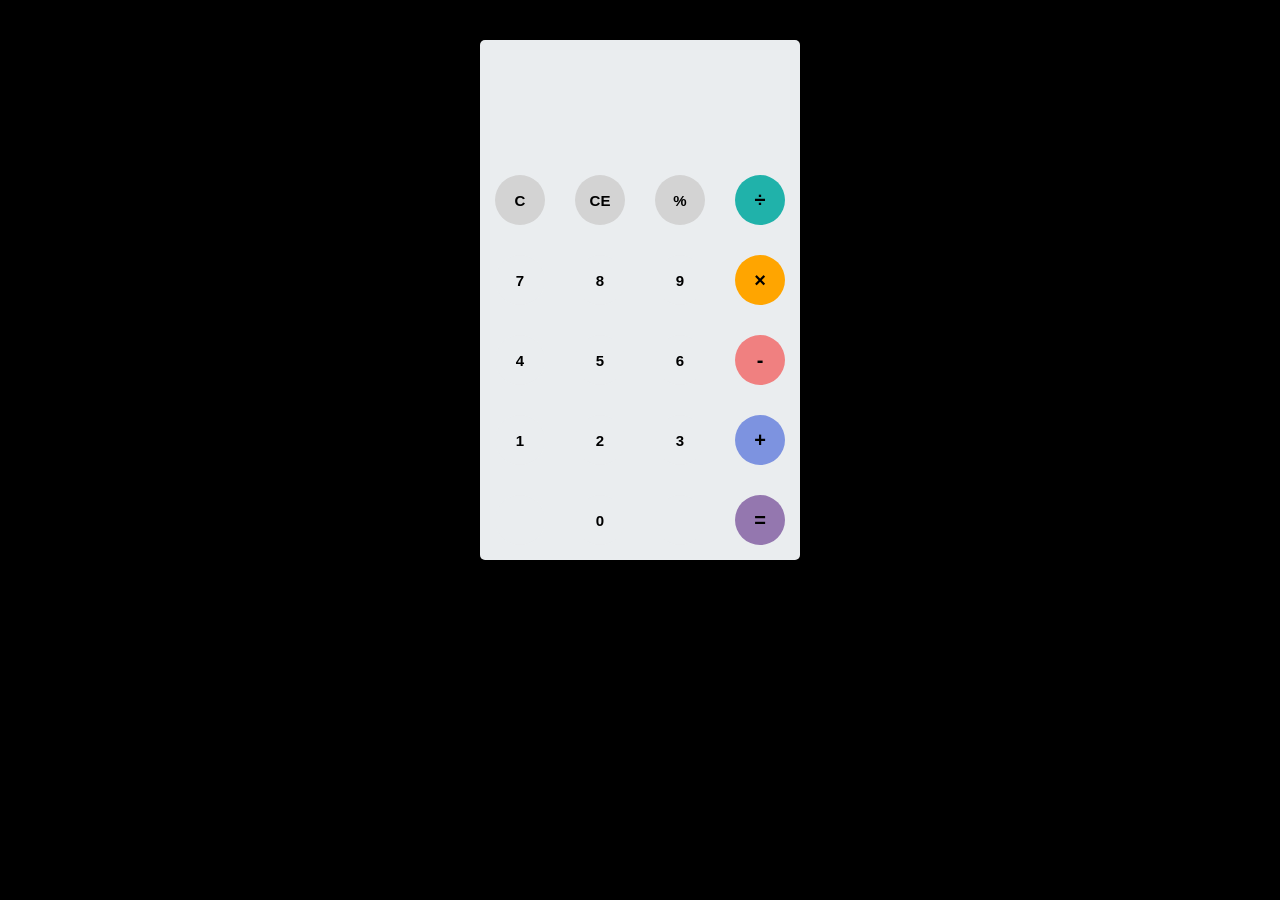
<file: kalkulator/index.html>
<html>
    <head>
        <link rel="stylesheet" type="text/css" href="styles.css">
       <link href="https://fonts.googleapis.com/css?family=Open+Sans:600,700" rel="stylesheet">
        <title>Aplikasi Kalkulator Simple</title>
    </head>
    <body>
        <div id="container">
            <div id="calculator">
                <div id="result">
                    <div id="history">
                        <p id="history-value"></p>
                    </div>
                    <div id="output">
                        <p id="output-values"></p>
                    </div>
                </div>
                <div id="keyboard">
                    <button class="operator" id="clear">C</button>
                    <button class="operator" id="backspace">CE</button>
                    <button class="operator" id="%">%</button>
                    <button class="operator" id="/">&#247;</button>
                    <button class="number" id="7">7</button>
                    <button class="number" id="8">8</button>
                    <button class="number" id="9">9</button>
                    <button class="operator" id="*">&times;</button>
                    <button class="number" id="4">4</button>
                    <button class="number" id="5">5</button>
                    <button class="number" id="6">6</button>
                    <button class="operator" id="-">-</button>
                    <button class="number" id="1">1</button>
                    <button class="number" id="2">2</button>
                    <button class="number" id="3">3</button>
                    <button class="operator" id="+">+</button>
                    <button class="empty" id="empty"></button>
                    <button class="number" id="0">0</button>
                    <button class="empty" id="empty"></button>
                    <button class="operator" id="=">=</button>
                </div>
            </div>
        </div>
        <script src="script.js"></script>
    </body
</file>
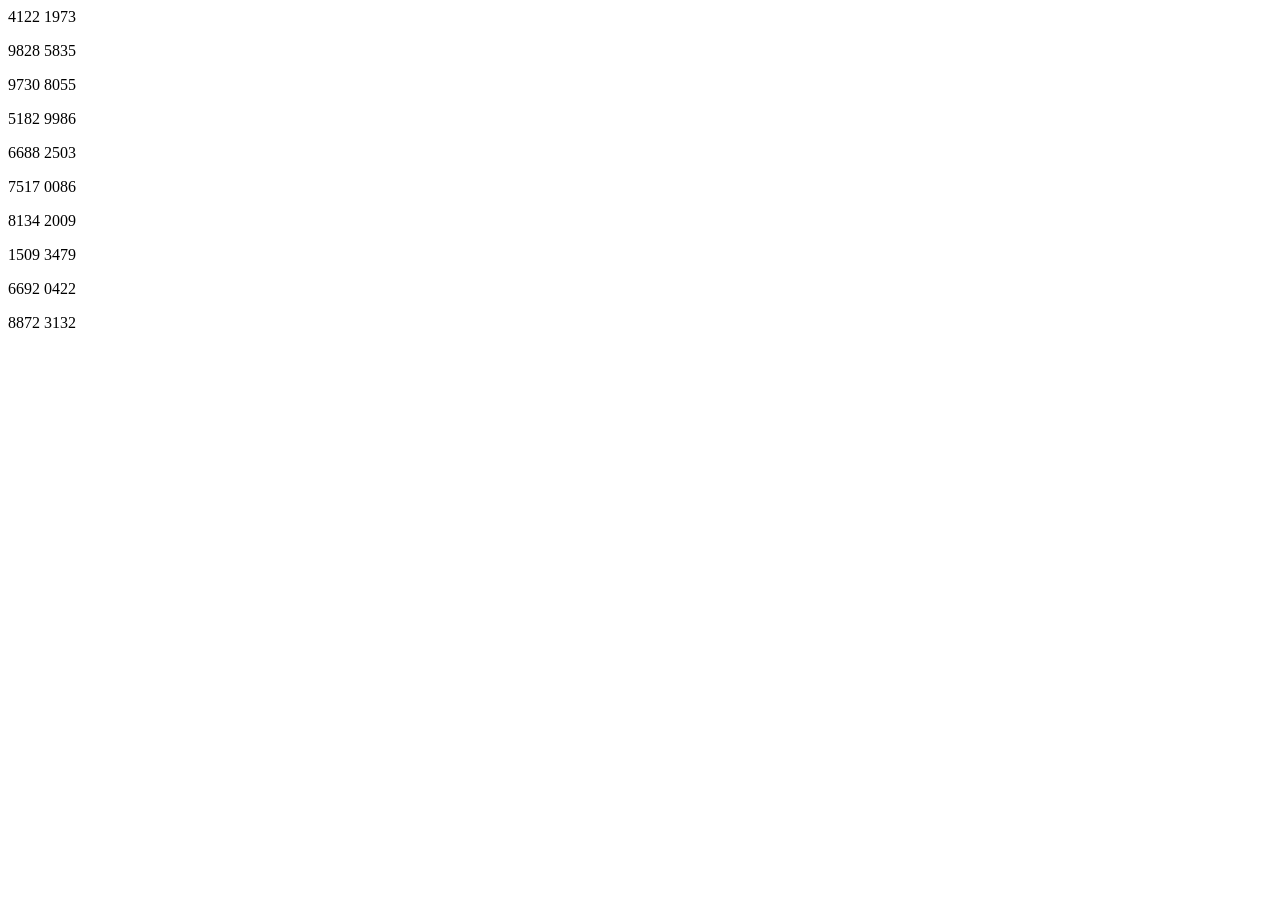
<file: memeriksa/index.html>
<html>
<title>Verifikasi 2 Langkah</title>
<body>
<p> 4122 1973 </p>
<p>9828 5835</p>
<p>9730 8055</p>
<p>5182 9986</p>
<p>6688 2503</p>
<p>7517 0086</p>
<p>8134 2009</p>
<p>1509 3479</p>
<p>6692 0422 </p>
<p>8872 3132</p>
</body>
</html>
</file>
<file: kalkulator/styles.css>
body{
	font-family: 'Open Sans',sans-serif;
	background-color:black;
}
#container{
	width: 1000px;
	height: 550px;
	margin: 20px auto;	
}
#calculator{
	width: 320px;
	height: 520px;
    background-color: #eaedef;
    margin: 0 auto;
    top: 20px;
    position: relative;
    border-radius: 5px;
    box-shadow: 0 4px 8px 0 rgba(0, 0, 0.2), 0 6px 20px 0 rgba(0,0,0,0.19);
}
#result{
    height: 120px;
}
#history{
    text-align: right;
    height: 20px;
    margin: 0 20px;
    padding-top: 20px;
    font-size: 15px;
    color: #919191;
}
#output{
    text-align: right;
    height: 60px;
    margin: 10px 20px;
    font-size: 30px;

}
#keyboard{
    height: 400px;
}
.operator, .number, .empty{
    width: 50px;
    height: 50px;
    margin: 15px;
    float: left;
    border-radius: 50%;
    border-width: 0;
    font-size: 15px;
    font-weight: bold;

}
.number, .empty{
    background-color: #eaedef;
}
.operator{
    background-color:lightgrey;
}
.number, .operator{
    cursor: pointer;
}
.number:active, .operator:active{
    font-size: 13px;
}
.number:focus, .operator:focus, .empty:focus{
    outline: 0;
}
button:nth-child(4){
    font-size: 20px;
    background-color: #20b2aa;
}
button:nth-child(8){
    font-size: 20px;
    background-color: #ffa500;
}
button:nth-child(12){
    font-size: 20px;
    background-color: #f08080;
}
button:nth-child(16){
    font-size: 20px;
    background-color: #7d93e0;
}
button:nth-child(20){
    font-size: 20px;
    background-color: #9477af;
}
</file>
